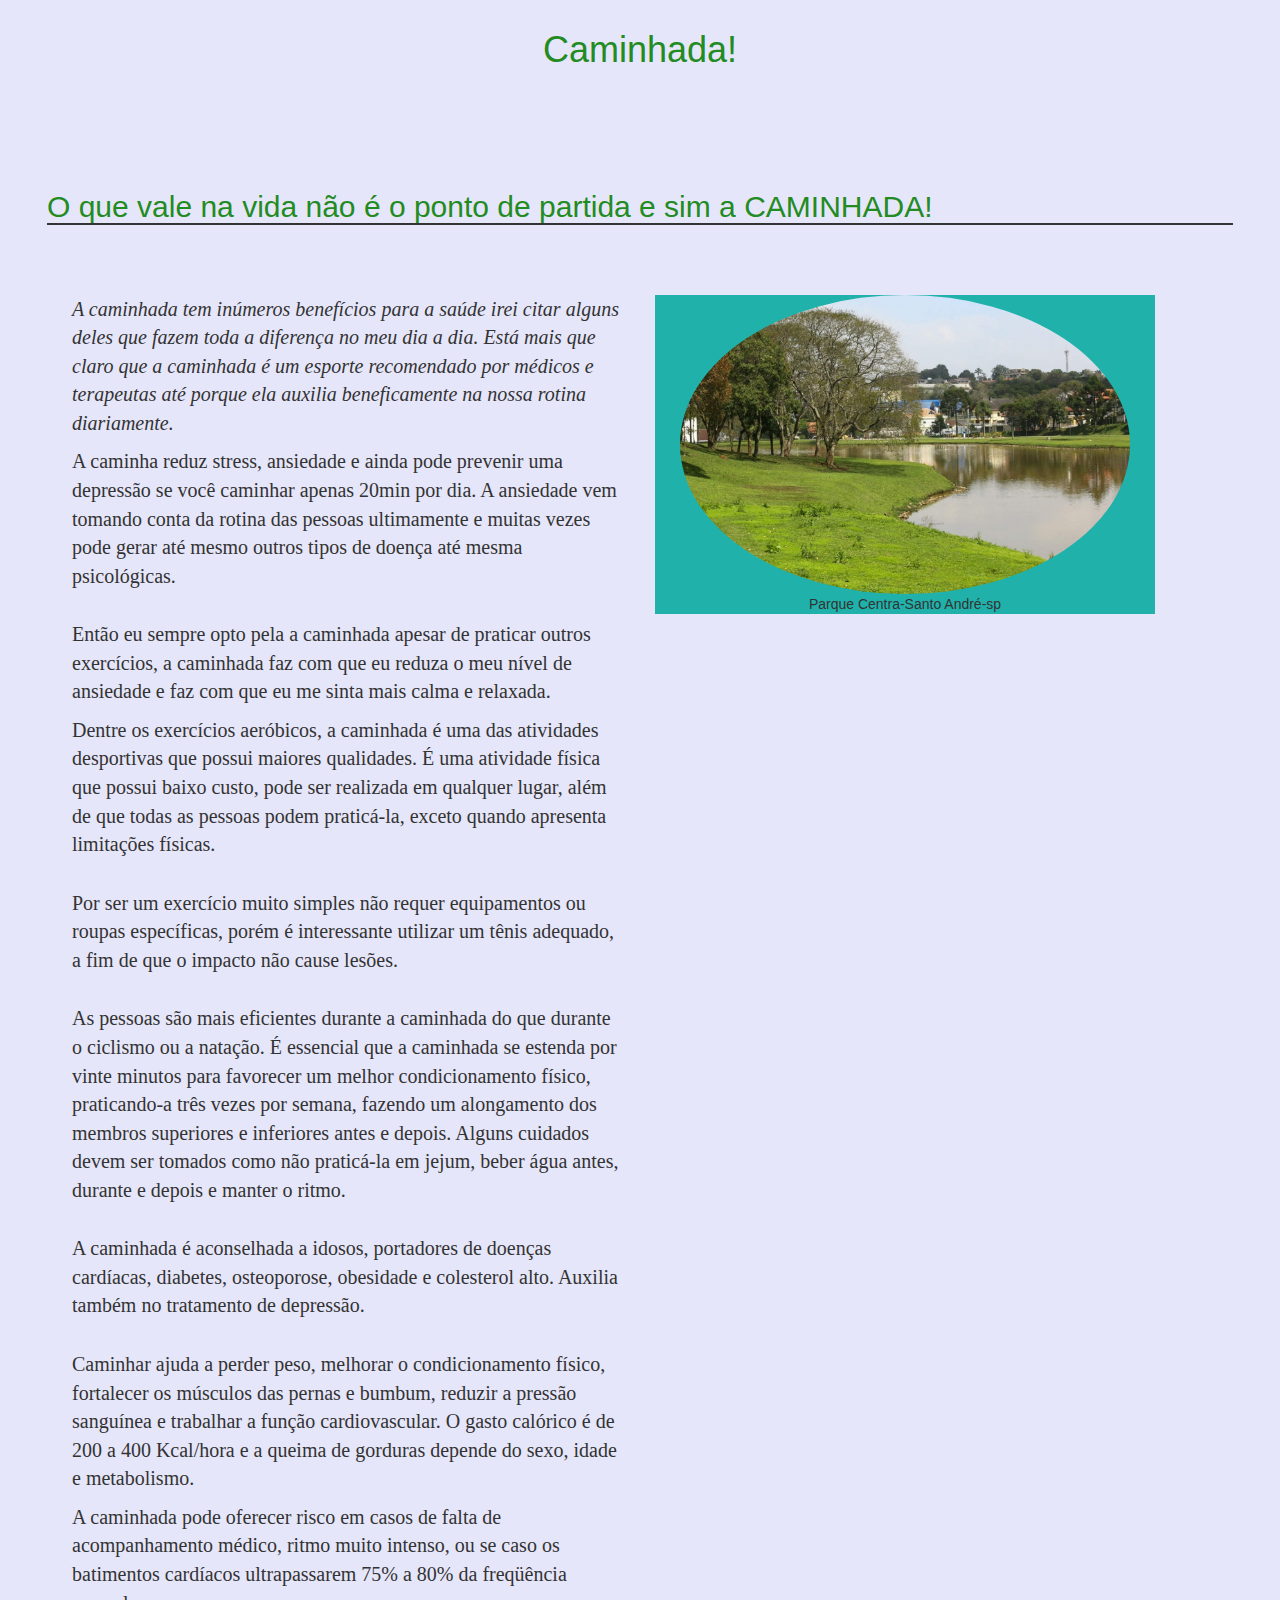
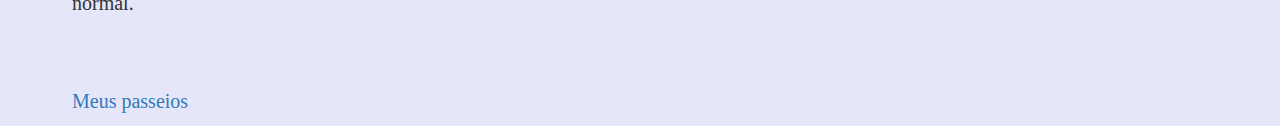
<file: index.html>
<!--Camila Barão Cardoso RA: 7152929-->
<!DOCTYPE html>
<html>
<head>
 <meta name="viewport" content="width=device-width, initial-scale=1"> 
 <link rel="stylesheet" href="https://maxcdn.bootstrapcdn.com/bootstrap/3.3.7/css/bootstrap.min.css">
 <script src="https://maxcdn.bootstrapcdn.com/bootstrap/3.3.7/js/bootstrap.min.js"></script>
<meta charset="UTF-8">
<title>projeto</title> 
<link rel="stylesheet" href="estilo.css">
</head> 

<body>
<div id="interface">
<hgroupe>    
<h1>Caminhada!</h1>
<br>
<br>

<h2>O que vale na vida não é o ponto de partida e sim a CAMINHADA! </h2>
</hgroupe>

<br>
<br>
<div class="col-md-6 col-lg-6">
<p><i>A caminhada tem inúmeros benefícios para a saúde irei citar alguns deles que fazem toda a diferença no meu dia a dia.
    Está mais que claro que a caminhada é um esporte recomendado por médicos e terapeutas até porque ela auxilia beneficamente na nossa rotina diariamente.</i></p>
<p>A caminha reduz stress, ansiedade e ainda pode  prevenir  uma depressão se você caminhar apenas 20min por dia.
A ansiedade vem tomando conta da rotina das pessoas ultimamente e muitas vezes pode gerar até mesmo outros tipos de doença até mesma psicológicas.</p><br>
<p>Então eu sempre opto pela a caminhada apesar de praticar outros exercícios, a caminhada faz com que eu reduza o meu nível de ansiedade e faz com que eu me sinta mais calma e relaxada.</p>
<p>Dentre os exercícios aeróbicos, a caminhada é uma das atividades desportivas que possui maiores qualidades. É uma atividade física que possui baixo custo, pode ser realizada em qualquer lugar, além de que todas as pessoas podem praticá-la, exceto quando apresenta limitações físicas.</p><br>

<p>Por ser um exercício muito simples não requer equipamentos ou roupas específicas, porém é interessante utilizar um tênis adequado, a fim de que o impacto não cause lesões.</p><br>

<p>As pessoas são mais eficientes durante a caminhada do que durante o ciclismo ou a natação. É essencial que a caminhada se estenda por vinte minutos para favorecer um melhor condicionamento físico, praticando-a três vezes por semana, fazendo um alongamento dos membros superiores e inferiores antes e depois. Alguns cuidados devem ser tomados como não praticá-la em jejum, beber água antes, durante e depois e manter o ritmo.</p><br>

<p>A caminhada é aconselhada a idosos, portadores de doenças cardíacas, diabetes, osteoporose, obesidade e colesterol alto. Auxilia também no tratamento de depressão. </p><br>

<p>Caminhar ajuda a perder peso, melhorar o condicionamento físico, fortalecer os músculos das pernas e bumbum, reduzir a pressão sanguínea e trabalhar a função cardiovascular. O gasto calórico é de 200 a 400 Kcal/hora e a queima de gorduras depende do sexo, idade e metabolismo.</p>

<p>A caminhada pode oferecer risco em casos de falta de acompanhamento médico, ritmo muito intenso, ou se caso os batimentos cardíacos ultrapassarem 75% a 80% da freqüência normal.</p></i><br>

</div>

<div class="col-md-6 col-lg-6">
        <figure id="contorno">
            <img class="fotos" src="pq.jpg" alt="Parque central-Santo André-sp" style="width:450px; height:300;">
            <figcaption>Parque Centra-Santo André-sp</figcaption>
        </figure>
    </div>
    
    <div class="col-md-12 col-lg-12">
        <br>
        <br>

        <a href="passeios.html">
            <p class="passeios">Meus passeios</p>
        </a>
    </div>
</body>
</html>
</file>
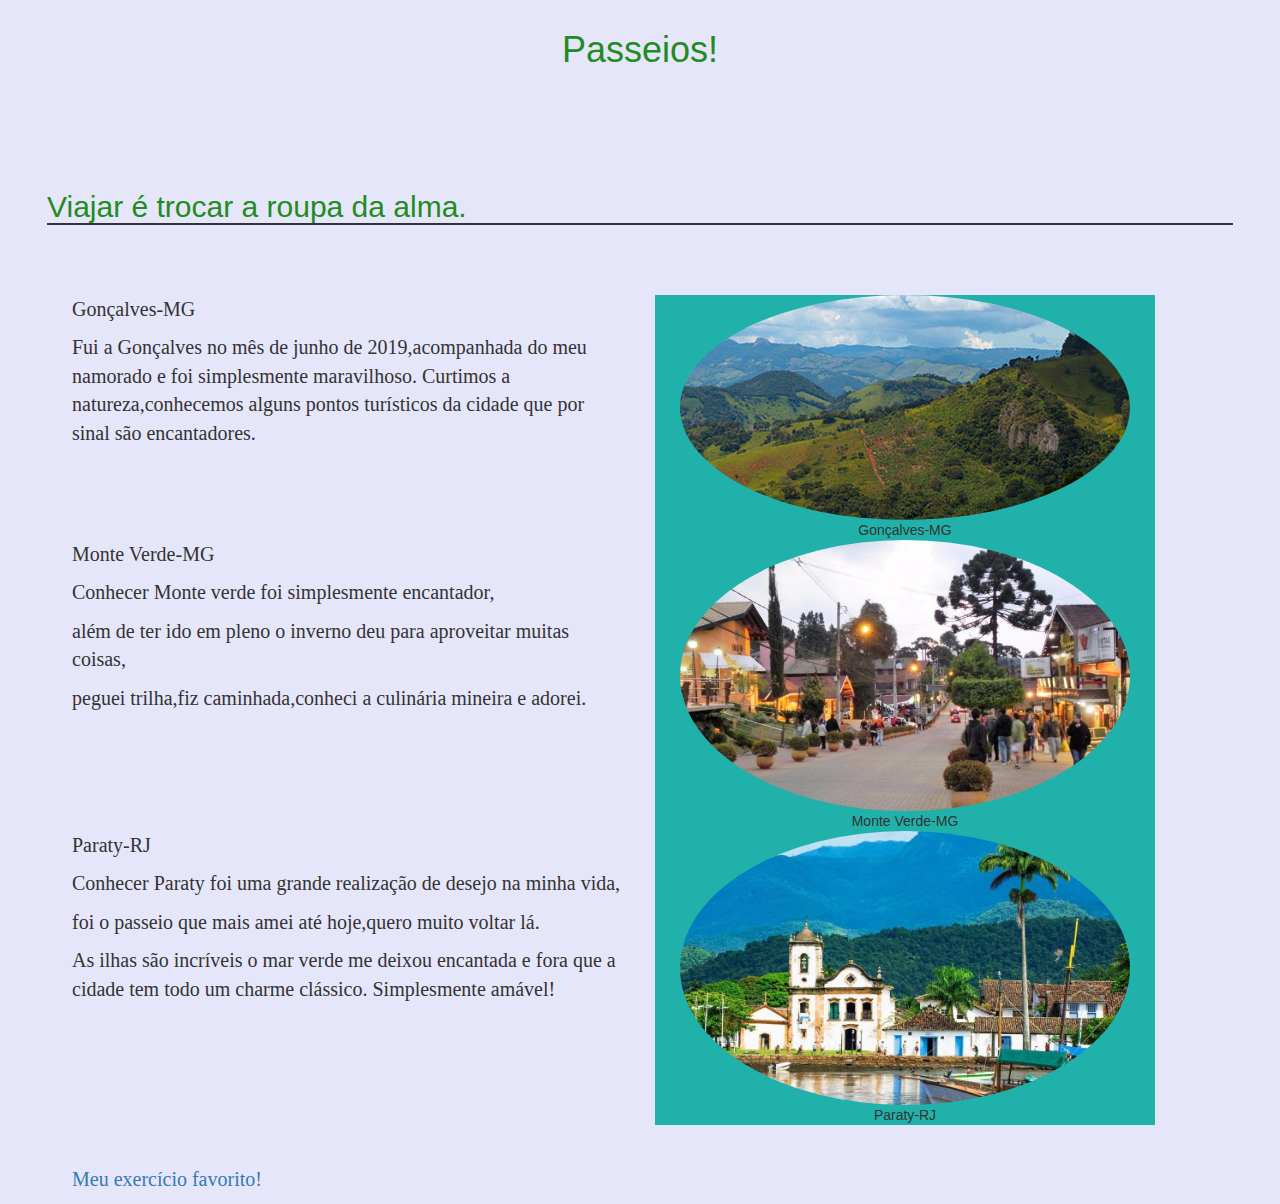
<file: passeios.html>
<!--Camila Barão Cardoso RA:7152929-->
<!DOCTYPE html>
<html>
<head>
<meta name="viewport" content="width=device-width, initial-scale=1"> 
<link rel="stylesheet" href="https://maxcdn.bootstrapcdn.com/bootstrap/3.3.7/css/bootstrap.min.css">
<script src="https://maxcdn.bootstrapcdn.com/bootstrap/3.3.7/js/bootstrap.min.js"></script>
<meta charset="UTF-8">
<title>Passeios</title> 
<link rel="stylesheet" href="estilo.css">
</head> 
<body>
    <div id="interface">
        <hgroupe>    
        <h1>Passeios!</h1>
        <br>
        <br>
        
        <h2>Viajar é trocar a roupa da alma.</h2>
        </hgroupe>
        
        <br>
        <br>
        <div class="col-md-6 col-lg-6">

            <p>Gonçalves-MG</p>
            <p>Fui a Gonçalves no mês de junho de 2019,acompanhada do meu namorado e foi simplesmente maravilhoso.
            Curtimos a natureza,conhecemos alguns pontos turísticos da cidade que por sinal são encantadores.</p>
            </div>
            <div class="col-md-6 col-lg-6">
                <figure id="contorno">
                    <img class="fotos" src="goncalvesjpg.jpg" alt="Gonçalves-MG" style="width:450px; height:300;">
                    <figcaption>Gonçalves-MG</figcaption>
                </figure>
            </div>


            <div class="col-md-6 col-lg-6">

                <p>Monte Verde-MG</p>
                <p>Conhecer Monte verde foi simplesmente encantador,</p>
                <p>além de ter ido em  pleno o inverno deu para aproveitar muitas coisas,</p>
                <p>peguei trilha,fiz caminhada,conheci a culinária mineira e adorei.</p>
                </div>
                <div class="col-md-6 col-lg-6">
                    <figure id="contorno">
                        <img class="fotos" src="montejpg.jpg" alt="Monte Verde-MG" style="width:450px; height:300;">
                        <figcaption>Monte Verde-MG</figcaption>
                    </figure>
                </div>

                <div class="col-md-6 col-lg-6">

                    <p>Paraty-RJ</p>
                    <p>Conhecer Paraty foi uma grande realização de desejo na minha vida,</p>
                    <p>foi o passeio que mais amei até hoje,quero muito voltar lá. </p>
                    <p>As ilhas são incríveis o mar verde me deixou encantada e fora que a cidade tem todo um charme clássico. Simplesmente amável!</p>
                    </div>
                    <div class="col-md-6 col-lg-6">
                        <figure id="contorno">
                            <img class="fotos" src="paraty.jpg" alt="Paraty-RJ" style="width:450px; height:300;">
                            <figcaption>Paraty-RJ</figcaption>
                        </figure>
                    </div>
    
                    <div class="col-md-12 col-lg-12">
                        <br>
                        <br>
                
                        <a href="index.html">
                            <p class="index">Meu exercício favorito!</p>
                        </a>
                    </div>
</body>
</html>
</file>
<file: estilo.css>
body{
 
    background-color: lavender;
    padding-right: 47px;
    padding-left: 47px;

}

{ width:auto;
   height:250px;
   position: relative; 

}
h1{ text-align: center;
    color:#228B22;
    margin:30px 0 30px 0;
}
h2{ border-bottom:2px solid #333333;
    color:#228B22;
    margin-top:50px;
    margin-bottom:30px;
}
p{ font-size: 20px;
   padding-left:10px;
   font-family: 'Times New Roman', Times, serif; 
text-align:left;
width:64%
color #333333;

} 

dl{
    font-size: 14;
    padding-left:10px;
    margin-bottom:10px;
    margin-top:15px;
}

dt{
    font-size: 16;
    font-weight: bold;
    margin-bottom:10px;
    margin-top:15px;
}


#contorno {
    text-align: center;
    background-color: #20B2AA;
    width: 500px;

}


.fotos {
    border-radius: 50%;
}
</file>
